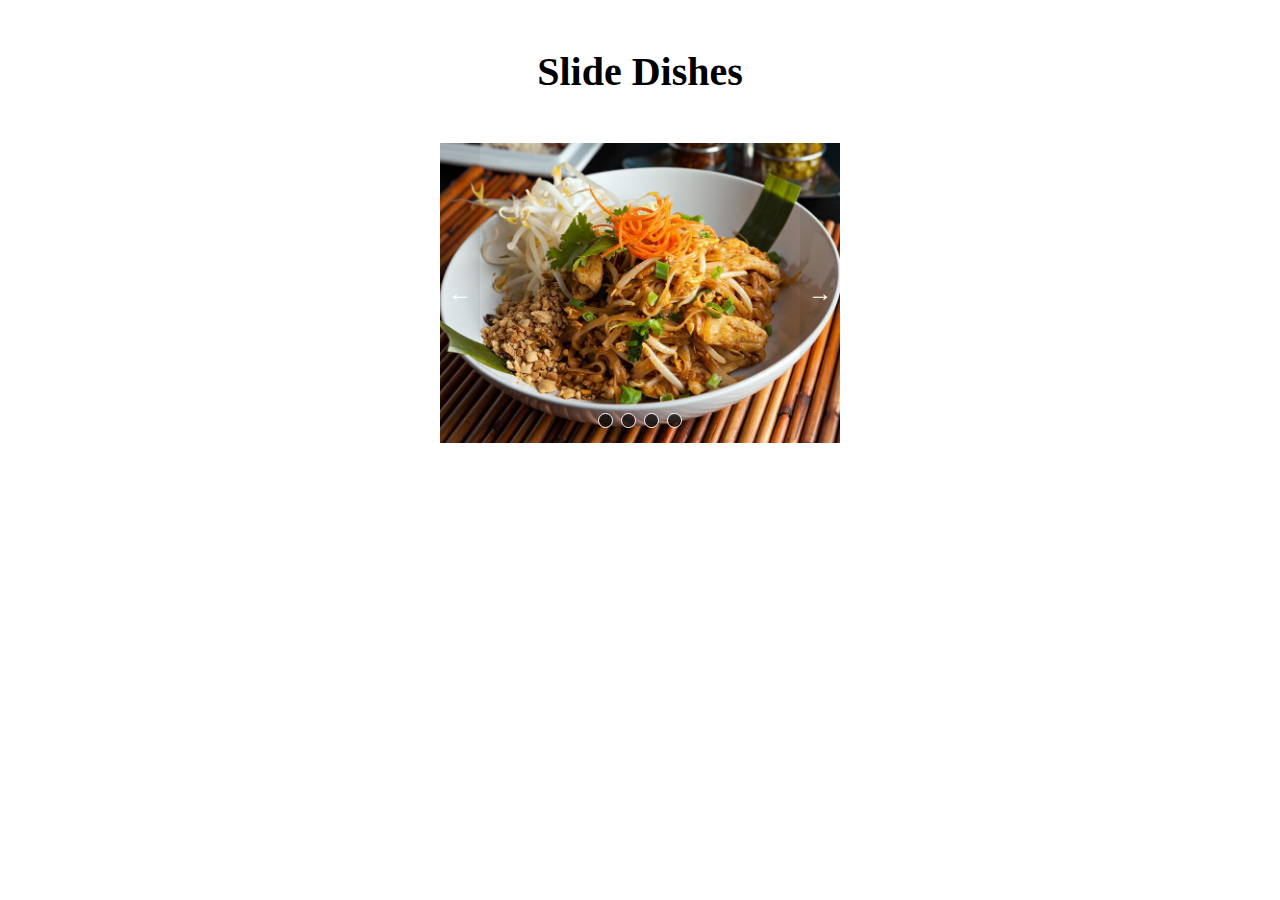
<file: imageSlider/index.html>
<!DOCTYPE html>
<html lang="en">
<head>
    <meta charset="UTF-8">
    <meta name="viewport" content="width=device-width, initial-scale=1.0">
    <link rel="stylesheet" href="style.css">
    <title>Image Slider</title> 
</head>
<body>
    
    <div class="wrapper"> 
        <h1>Slide Dishes</h1>
        <div class="images-container">
            <img src="./public/dish1.jpg" data-img="first" alt="">
            <img src="./public/dish2.jpg" data-img="second" alt="">
            <img src="./public/dish3.jpg" data-img="third" alt="">
            <img src="./public/dish4.jpg" data-img="fourth" alt="">

            <button class="left">&#x2190;</button>
            <button class="right">&#x2192;</button>

            <div class="dots">
                <div class="dot" data-img="first"></div>
                <div class="dot" data-img="second"></div>
                <div class="dot" data-img="third" ></div>
                <div class="dot" data-img="fourth"></div>
            </div>
        </div>
    </div>

    <script src="script.js"></script>
</body>
</html>
</file>
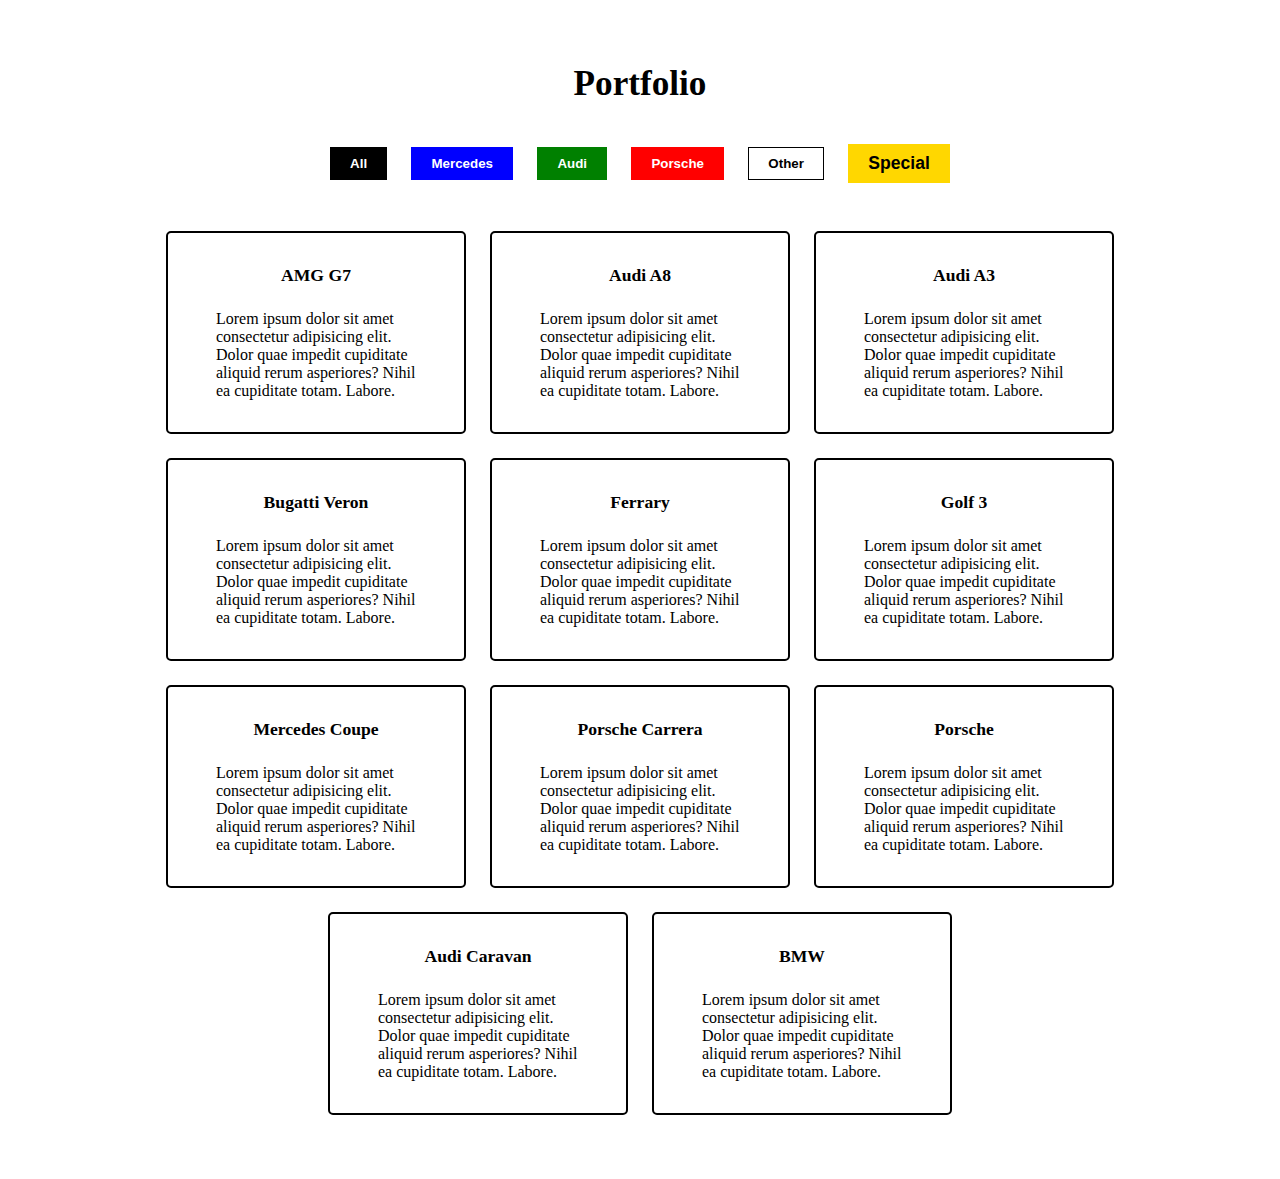
<file: searchItems/index.html>
<!DOCTYPE html>
<html lang="en">
<head>
    <meta charset="UTF-8"> 
    <meta name="viewport" content="width=device-width, initial-scale=1.0">
    <link rel="stylesheet" href="style.css">
    <title>Cartastic</title>
</head>
<body>

    <!-- WRAPPER *************************-->
    <div class="wrapper">
        <h1>Portfolio</h1>
        <!-- BUTTONS *************************-->
        <div class="buttons">
            <button data-category="all" class="btn black" id="btn" >All</button>
            <button data-category="mercedes" class="btn blue" id="btn" >Mercedes</button>
            <button data-category="audi" class="btn green" id="btn" >Audi</button>
            <button data-category="porsche" class="btn red" id="btn" >Porsche</button>
            <button data-category="other" class="btn white" id="btn" >Other</button>
            <button data-category="special" class="btn gold" id="btn" >Special</button>
        </div>
 
 
        <!-- ELEMENTS *************************-->
        <div class="elements">
            <div class="element" data-category="mercedes">
                <p>AMG G7</p>
                <p>Lorem ipsum dolor sit amet consectetur adipisicing elit. Dolor quae impedit cupiditate aliquid rerum asperiores? Nihil ea cupiditate totam. Labore.</p>
            </div> 
            <div class="element" data-category="audi">
                <p>Audi A8</p>
                <p>Lorem ipsum dolor sit amet consectetur adipisicing elit. Dolor quae impedit cupiditate aliquid rerum asperiores? Nihil ea cupiditate totam. Labore.</p>
            </div>
            <div class="element" data-category="audi">
                <p>Audi A3</p>
                <p>Lorem ipsum dolor sit amet consectetur adipisicing elit. Dolor quae impedit cupiditate aliquid rerum asperiores? Nihil ea cupiditate totam. Labore.</p>
            </div>
            <div class="element" data-category="special">
                <p>Bugatti Veron</p>
                <p>Lorem ipsum dolor sit amet consectetur adipisicing elit. Dolor quae impedit cupiditate aliquid rerum asperiores? Nihil ea cupiditate totam. Labore.</p>
            </div>
            <div class="element" data-category="special">
                <p>Ferrary</p>
                <p>Lorem ipsum dolor sit amet consectetur adipisicing elit. Dolor quae impedit cupiditate aliquid rerum asperiores? Nihil ea cupiditate totam. Labore.</p>
            </div>
            <div class="element" data-category="other">
                <p>Golf 3</p>
                <p>Lorem ipsum dolor sit amet consectetur adipisicing elit. Dolor quae impedit cupiditate aliquid rerum asperiores? Nihil ea cupiditate totam. Labore.</p>
            </div>
            <div class="element" data-category="mercedes">
                <p>Mercedes Coupe</p>
                <p>Lorem ipsum dolor sit amet consectetur adipisicing elit. Dolor quae impedit cupiditate aliquid rerum asperiores? Nihil ea cupiditate totam. Labore.</p>
            </div>
            <div class="element" data-category="porsche">
                <p>Porsche Carrera</p>
                <p>Lorem ipsum dolor sit amet consectetur adipisicing elit. Dolor quae impedit cupiditate aliquid rerum asperiores? Nihil ea cupiditate totam. Labore.</p>
            </div>
            <div class="element" data-category="porsche">
                <p>Porsche</p>
                <p>Lorem ipsum dolor sit amet consectetur adipisicing elit. Dolor quae impedit cupiditate aliquid rerum asperiores? Nihil ea cupiditate totam. Labore.</p>
            </div>
            <div class="element" data-category="audi">
                <p>Audi Caravan</p>
                <p>Lorem ipsum dolor sit amet consectetur adipisicing elit. Dolor quae impedit cupiditate aliquid rerum asperiores? Nihil ea cupiditate totam. Labore.</p>
            </div>
            <div class="element" data-category="other">
               <p>BMW</p>
               <p>Lorem ipsum dolor sit amet consectetur adipisicing elit. Dolor quae impedit cupiditate aliquid rerum asperiores? Nihil ea cupiditate totam. Labore.</p>
            </div>
        </div>

    </div>



    <script src="main.js"></script>
</body>
</html>
</file>
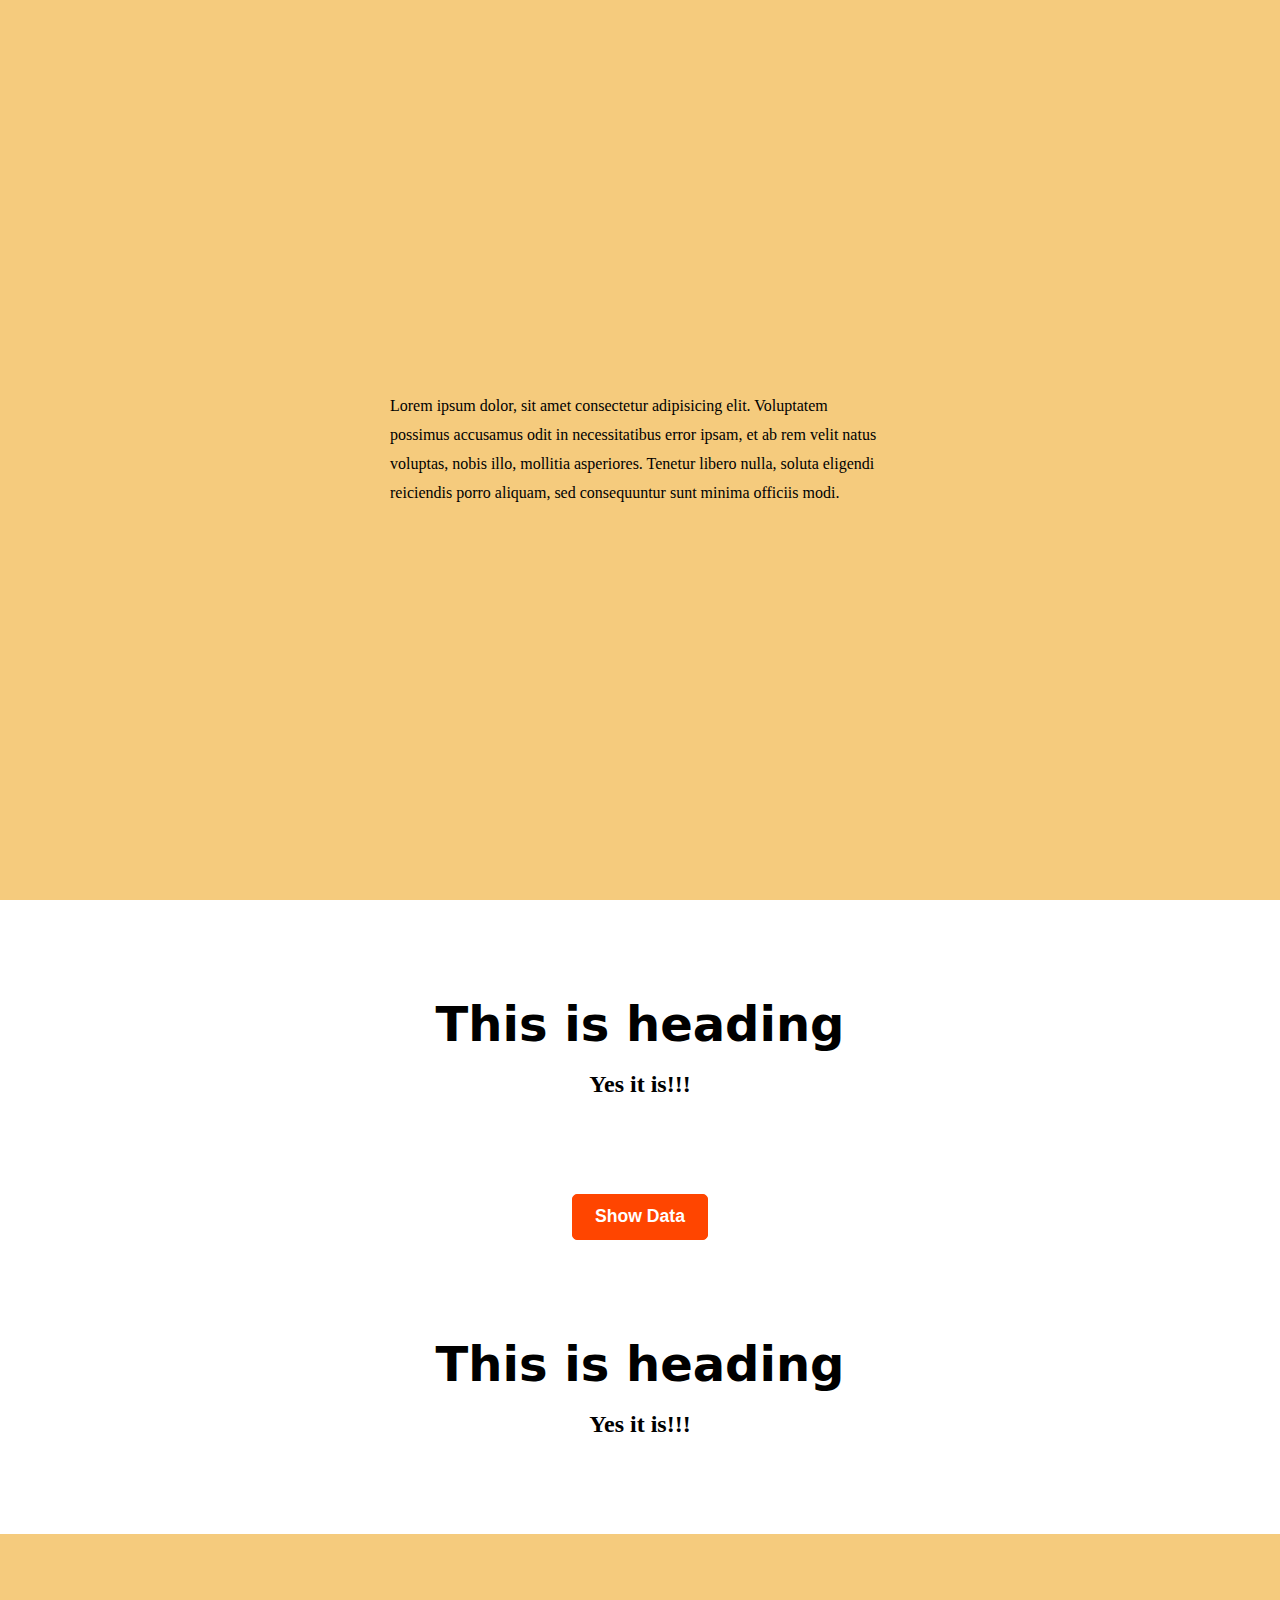
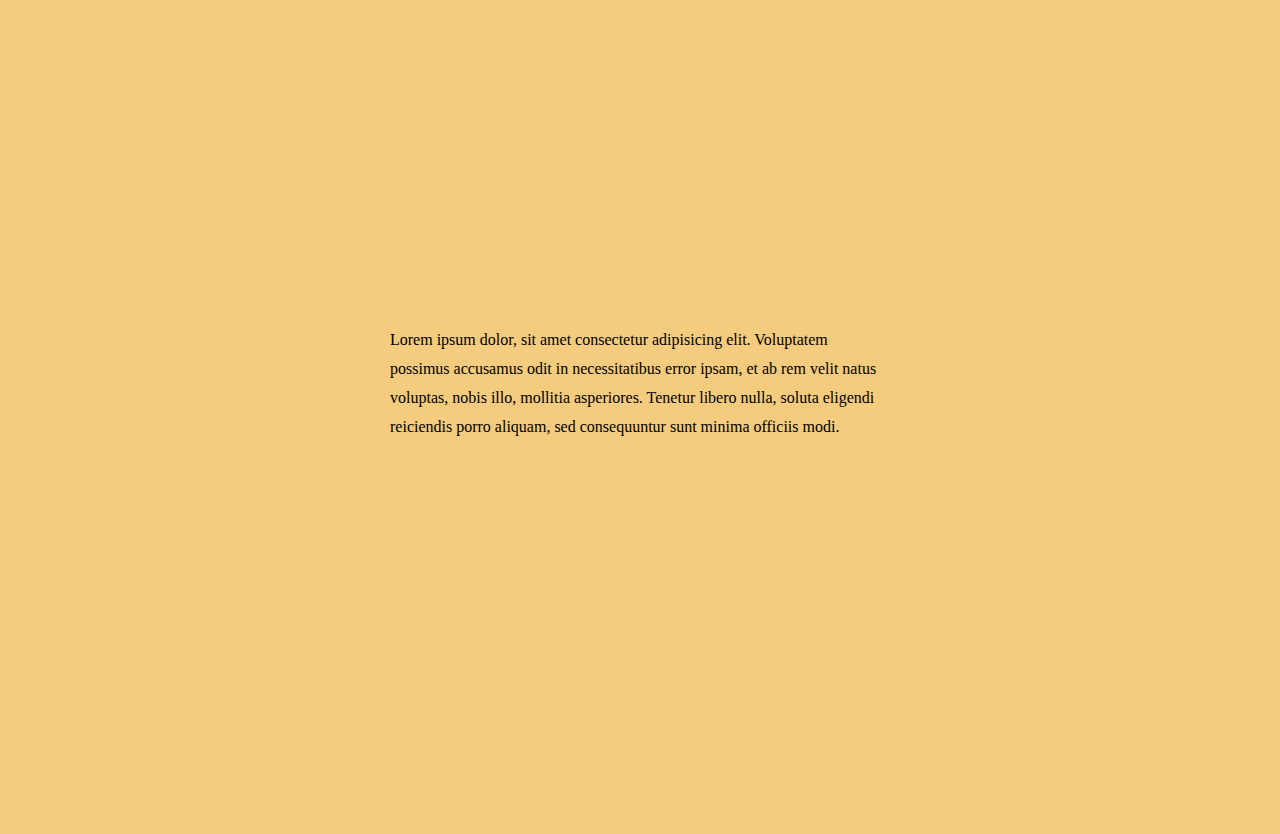
<file: showModal/index.html>
<!DOCTYPE html>
<html lang="en">
<head>
    <meta charset="UTF-8">
    <meta name="viewport" content="width=device-width, initial-scale=1.0">
    <link rel="stylesheet" href="style.css">
    <title>Modal</title>
</head>
<body>
    <div class="fullScreen">
        <p>Lorem ipsum dolor, sit amet consectetur adipisicing elit. Voluptatem possimus accusamus odit in necessitatibus error ipsam, et ab rem velit natus voluptas, nobis illo, mollitia asperiores. Tenetur libero nulla, soluta eligendi reiciendis porro aliquam, sed consequuntur sunt minima officiis modi.</p>
    </div>
    <div class="text"> 
        <h1>This is heading</h1>
        <h2>Yes it is!!!</h2> 
    </div>

    <button class="btn">Show Data</button>

    <div class="data">
        <div class="close-data">X</div>
        <h2>Find everything you want here</h2>
        <a href="https://google.com" target="_blank">Visit Google</a>
        <p>Lorem ipsum dolor sit amet consectetur, adipisicing elit. Voluptatem ullam obcaecati dolorem amet ex quae earum aliquid ipsa illum quos?</p>
    </div>

    <div class="overlay"></div>

    <div class="text">
        <h1>This is heading</h1>
        <h2>Yes it is!!!</h2>
    </div>

    <div class="fullScreen">
        <p>Lorem ipsum dolor, sit amet consectetur adipisicing elit. Voluptatem possimus accusamus odit in necessitatibus error ipsam, et ab rem velit natus voluptas, nobis illo, mollitia asperiores. Tenetur libero nulla, soluta eligendi reiciendis porro aliquam, sed consequuntur sunt minima officiis modi.</p>
    </div>


    <script src="script.js"></script>
</body>
</html>
</file>
<file: imageSlider/style.css>
*,*::before,*::after{
    box-sizing: border-box;
    padding: 0;
    margin: 0;
}

a{
    text-decoration: none;
    color: inherit;
}

.wrapper{
    width: 100%;
    min-height: 100vh;
    padding-block: 3rem;
}
.wrapper h1{
    text-align: center;
    font-size: 2.5rem;
    margin-block-end: 3rem;
}

.images-container{
    width: 400px;
    height: 300px;
    margin-inline: auto;
    display: flex;
    position: relative;
}

.images-container img{
    object-fit: cover;
    width: 100%;
    height: 100%;
    display: none;
}


.left,
.right{
    display: block;
    position: absolute;
    top: 0;
    width: 40px;
    bottom: 0;
    cursor: pointer;
    font-size: 1.5rem;
    font-weight: bold;
    color: white;
    background-color: rgba(0,0,0,0.05);
    border: 1px solid transparent;
    transition: all 300ms ease-in-out;
}

.left:hover,
.right:hover{
    background-color: rgba(0,0,0,0.4);
}

.left{
    left: 0px;
}
.right{
    right: 0px;
}

.dots{
    position: absolute;
    bottom: 15px;
    left: 50%;
    transform: translateX(-50%);
    display: flex;
    gap: .5rem;
}
.dot{
    width: 15px;
    height: 15px;
    border-radius: 50%;
    background-color: rgb(0,0,0,0.7);
    border: 1px solid white;
    cursor: pointer;
    transition: 300ms ease-in;
}
.dot:hover{
    background-color: rgb(0,0,0,0.9);
    scale: 1.1;
}
</file>
<file: searchItems/style.css>
*,*::before,*::after{
    box-sizing: border-box;
    padding: 0; 
    margin: 0;
}

a{
    text-decoration: none;
    color: inherit;
}

.wrapper{
    width: min(1100px, 90%);
    margin-inline: auto;
    margin-block: 4rem;
    min-height: calc(100vh - 8rem);
}
.wrapper h1{
    font-size: 2.2rem;
    text-align: center;
    margin-block-end: 2.5rem;
}

.buttons{
    display: flex;
    justify-content: center;
    align-items: center;
    gap: 1.5rem;
    margin-block-end: 3rem;
    flex-wrap: wrap;
}

.btn{
    padding: .5rem 1.2rem;
    border: 1px solid black;
    cursor: pointer;
    font-weight: 700;
}

.btn:hover{
    opacity: .8;
}

.green{
    background-color: green;
    border: 1px solid green;
    color: white;
}
.blue{
    background-color: blue;
    border: 1px solid blue;
    color: white;
}
.red{
    background-color: red;
    border: 1px solid red;
    color: white;
}
.black{
    background-color: black;
    border: 1px solid black;
    color: white;
}
.white{
    background-color: white;
    border: 1px solid black;
}
.gold{
    background-color: gold;
    border: 1px solid gold;
    font-weight: 700;
    font-size: 1.1rem;
}


.elements{
    display: flex;
    align-items: center;
    justify-content: center;
    flex-wrap: wrap;
    gap: 1.5rem;
}

.element{
    padding: 2rem 3rem; 
    border-radius: 5px;
    display: flex;
    flex-direction: column;
    justify-content: center;
    align-items: center;
    border: 2px solid black;
}
.element p:nth-child(1){
    margin-block-end: 1.5rem;
    font-weight: 700;
    font-size: 1.1rem;
}

.element p{
    max-width: 200px;
}

@media(max-width:586px){
    .elements{
        flex-direction: column;
    }
}
</file>
<file: showModal/style.css>
*,*::before,*::after{
    box-sizing: border-box;
    padding: 0;
    margin: 0;
}

a{
    text-decoration: none;
    color: inherit;
}

.fullScreen{
    width: 100%;
    min-height: 100vh;
    display: flex;
    justify-content: center;
    align-items: center;
    background-color: rgb(245, 203, 125);
}
.fullScreen p{
    width: min(500px, 90%);
    line-height: 1.8;
}

.text{
    width: min(1100px,90%);
    margin-inline: auto;
    margin-block: 6rem;
}
.text h1,
.text h2{
    text-align: center;
}
.text h1{
    font-size: 3rem;
    font-family: system-ui, -apple-system, BlinkMacSystemFont, 'Segoe UI', Roboto, Oxygen, Ubuntu, Cantarell, 'Open Sans', 'Helvetica Neue', sans-serif;
    margin-block-end: 1.2rem;
}
.text h2{
    margin-block-end: 2.4rem;
}

.btn{
    padding: .7rem 1.4rem;
    font-weight: 700;
    font-size: 1.1rem;
    border-radius: 5px;
    background-color: orangered;
    color: white;
    border: 1px solid orangered;
    display: block;
    width: fit-content;
    margin-inline: auto;
    cursor: pointer;
}

.data{
    width: min(700px, 75%);
    margin-inline: auto;
    border-radius: 15px;
    padding: 3rem 1rem;
    border: 3px solid black;
    position: fixed;
    top: 15%;
    left: 50%;
    transform: translateX(-50%);
    z-index: 999;
    display: flex;
    flex-direction: column;
    gap: 1.5rem;
    background-color: white;
    color: black;
    display: none;
}

.close-data{
    position: absolute;
    right: 15px;
    top: 15px;
    font-size: 1.5rem;
    font-weight: bold;
    cursor: pointer;
}

.data h2{
    text-align: center;
    font-size: 1.5rem;
}
.data a{
    color: orangered;
    text-decoration: underline;
    font-size: 1.1rem;
    font-weight: 600;
    display: inline-block;
    margin-block-end: 1rem;
}
.data p{
    color: rgb(65, 63, 63);
}

.overlay{
    position: fixed;
    top: 0;
    left: 0;
    width: 100%;
    height: 100%;
    background-color: rgba(0,0,0,0.4);
    display: none;
}
</file>
